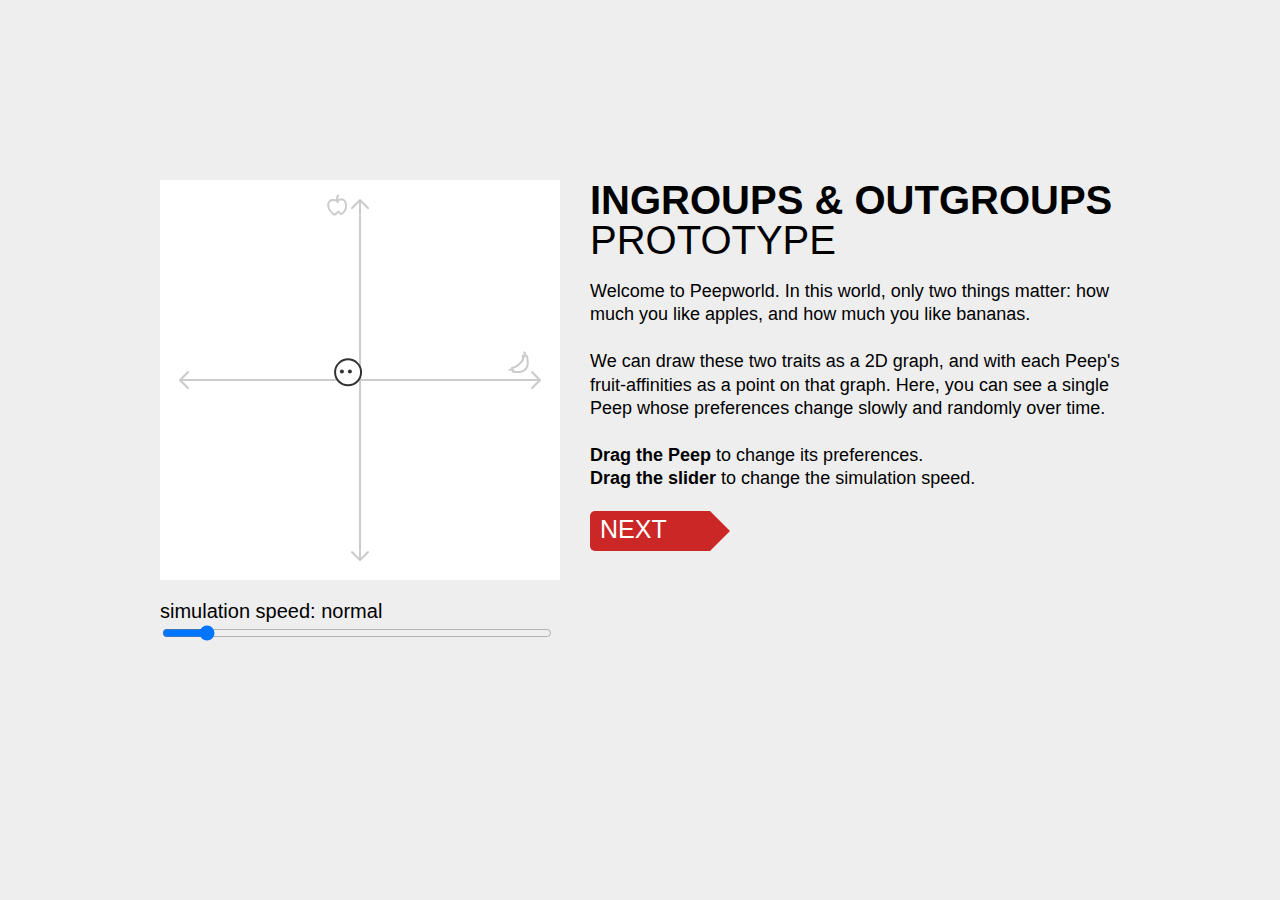
<file: index.html>
<!doctype>
<html>
<head>

	<!-- Meta -->
	<title>Ingroups & Outgroups</title>
	<meta content="text/html;charset=utf-8" http-equiv="Content-Type">
	<meta content="utf-8" http-equiv="encoding">
	<link rel="icon" type="image/png" href="favicon.png">

	<!-- Schema.org markup for Google+ -->
	<meta itemprop="name" content="Ingroups & Outgroups">
	<meta itemprop="description" content="Prototype: an interactive explainer on the groups we belong to.">
	<meta itemprop="image" content="http://ncase.me/group-prototype/social/thumbnail.png">

	<!-- Twitter Card data -->
	<meta name="twitter:card" content="summary_large_image">
	<meta name="twitter:site" content="@ncasenmare">
	<meta name="twitter:title" content="Ingroups & Outgroups">
	<meta name="twitter:description" content="Prototype: an interactive explainer on the groups we belong to.">
	<meta name="twitter:creator" content="@ncasenmare">
	<meta name="twitter:image" content="http://ncase.me/group-prototype/social/thumbnail.png">

	<!-- Open Graph data -->
	<meta property="og:title" content="Ingroups & Outgroups">
	<meta property="og:type" content="website">
	<meta property="og:url" content="http://ncase.me/group-prototype">
	<meta property="og:image" content="http://ncase.me/group-prototype/social/thumbnail.png">
	<meta property="og:description" content="Prototype: an interactive explainer on the groups we belong to.">

	<!-- Styles -->
	<link rel="stylesheet" type="text/css" href="styles/index.css">

</head>
<body>
	<div id="container">
		<iframe id="model" src="model.html" width="400" height="540" scrolling="no"></iframe>
		<div id="info">
			
			<!-- INTRO -->
			<div id="info_start" style="display:block">

				<div class="title"><b>INGROUPS &amp; OUTGROUPS</b> PROTOTYPE</div>

				Welcome to Peepworld.
				In this world, only two things matter:
				how much you like apples, and how much you like bananas.

				<br><br>

				We can draw these two traits as a 2D graph,
				and with each Peep's fruit-affinities as a point on that graph.
				Here, you can see a single Peep whose preferences
				change slowly and randomly over time.

				<br><br>

				<b>Drag the Peep</b> to change its preferences.
				<br>
				<b>Drag the slider</b> to change the simulation speed.

				<div class="next" onclick="sendMessage('generate');">NEXT</div>
			</div>


			<!-- GENERATE -->
			<div id="info_generate">

				<div class="title">A <b>SOCIETY</b> OF PEEPS</div>
				
				Of course, it's not the only Peep here.
				They're one of a hundred Peeps who live in this very contrived town
				of Exampleville, Peepworld.
				
				<br><br>

				(note: you can still <b>drag peeps around</b>)

				<br><br>

				Right now, they're all just shuffling around randomly,
				not really caring about each other.
				But Peeps are social critters, they <i>do</i> care about each other,
				they all want to feel like they belong to a group.
				We'll see what happens then...				

				<div class="next" onclick="sendMessage('group');">NEXT</div>

			</div>

			<!-- GROUP -->
			<div id="info_group">

				<div class="title">WHO'S IN MY <b>IN-GROUP?</b></div>
				
				Let's focus on a single Peep.
				Each Peep considers those who most closely shares its values
				to be part of its "in-group", its tribe.
				Peeps also have a sense of what's normal for their group, the group <i>norm</i>,
				drawn as a star. 

				<br><br>

				<b>Click a Peep</b> to focus on what it sees as its ingroup.
				<br><br>
				<b>Drag the second slider</b> to adjust how many Peeps a Peep will consider part of its ingroup.

				<br><br>

				Right now, the Peeps don't care about moving toward their groups'
				norm, but now, let's see what happens when they do...

				<div class="next" onclick="sendMessage('cluster');">NEXT</div>

			</div>

			<!-- CLUSTER -->
			<div id="info_cluster">

				<div class="title"><b>BAM!</b> EVOLVING CULTURE</div>
				
				With just a few rules, Peepworld
				now shows lots of the complex group dynamics we know in our own world.
				Groups forming spontaneously, from small differences.
				Groups shifting, splitting apart, swapping members, and coming back together again.

				<br><br>

				(note: you can still <b>drag Peeps</b> and <b>speed up the simulation</b>)

				<br><br>

				Now, group formation is <i>not</i> a bad thing.
				Most of us want a sense of belonging, and in more practical terms,
				trust and collective action is easier within a strong ingroup.

				<br><br>

				But there are some dark flipsides to ingroups-and-outgroups,
				like the "us vs them" mentality, group polarization, and groupthink.
				And with the help of these Peeps, I think we can explore and understand that fine line.

				<div class="next" onclick="sendMessage('ending');">NEXT</div>

			</div>

			<!-- ENDING -->
			<div id="info_ending">

				<div class="title">SO <b>WHAT DID YOU THINK?</b></div>
			
				Every prototype is a question, embodied.

				<br><br>

				My first big question is <i>does this model make sense?</i>
				It's a very rough interpretation of
				<a href="https://en.wikipedia.org/wiki/Self-categorization_theory" target="_blank">self-categorization theory</a>.
				Is my model too abstract or bizarre?
				Is the interaction compelling?

				<br><br>

				My other question is: <i>what could/should I explain with this?</i>
				The social psychology of groups underlies a lot of important issues,
				but maybe I should just focus on one or a few.
				Multiculturalism? Political polarization?
				Collective action? Reconciling opposed groups?
				The human need for belonging?
				
				<br><br>

				<b>You can give your thoughts &amp; other feedback
				<a href="https://nickycase.typeform.com/to/z9STAC" target="_blank">right here!</a>
				</b>

				<br><br>

				Anyway, thanks for playtesting! You're all in <i>my</i> ingroup. ;)

				<br><br>

				<b>&lt;3,</b><br>
				~ Nicky

				<!--
				Every prototype is a question, embodied.

				<br><br>

				And I need your help in figuring out possible answer(s).
				If you want, please leave your thoughts in this short, two-question survey!

				<br><br>

				This model was a very rough interpretation of
				self-categorization theory,
				the almost "well-duh" idea that we group people based on similar traits,
				including ourselves,
				then make decisions based on perceived group norms.
				
				<br><br>

				Thanks for playtesting! You're all in <i>my</i> ingroup. ;)

				<br><br>
				-->

			</div>


		</div>
	</div>
</body>
</html>

<script>
var model = document.getElementById("model");
function sendMessage(message){

	// Show just that info box
	var infoBoxes = document.querySelectorAll("#info > div");
	for(var i=0;i<infoBoxes.length;i++){
		infoBoxes[i].style.display = "none";
	}
	document.getElementById("info_"+message).style.display = "block";

	// Send message
	model.contentWindow.postMessage(message, "*");

}
</script>
</file>
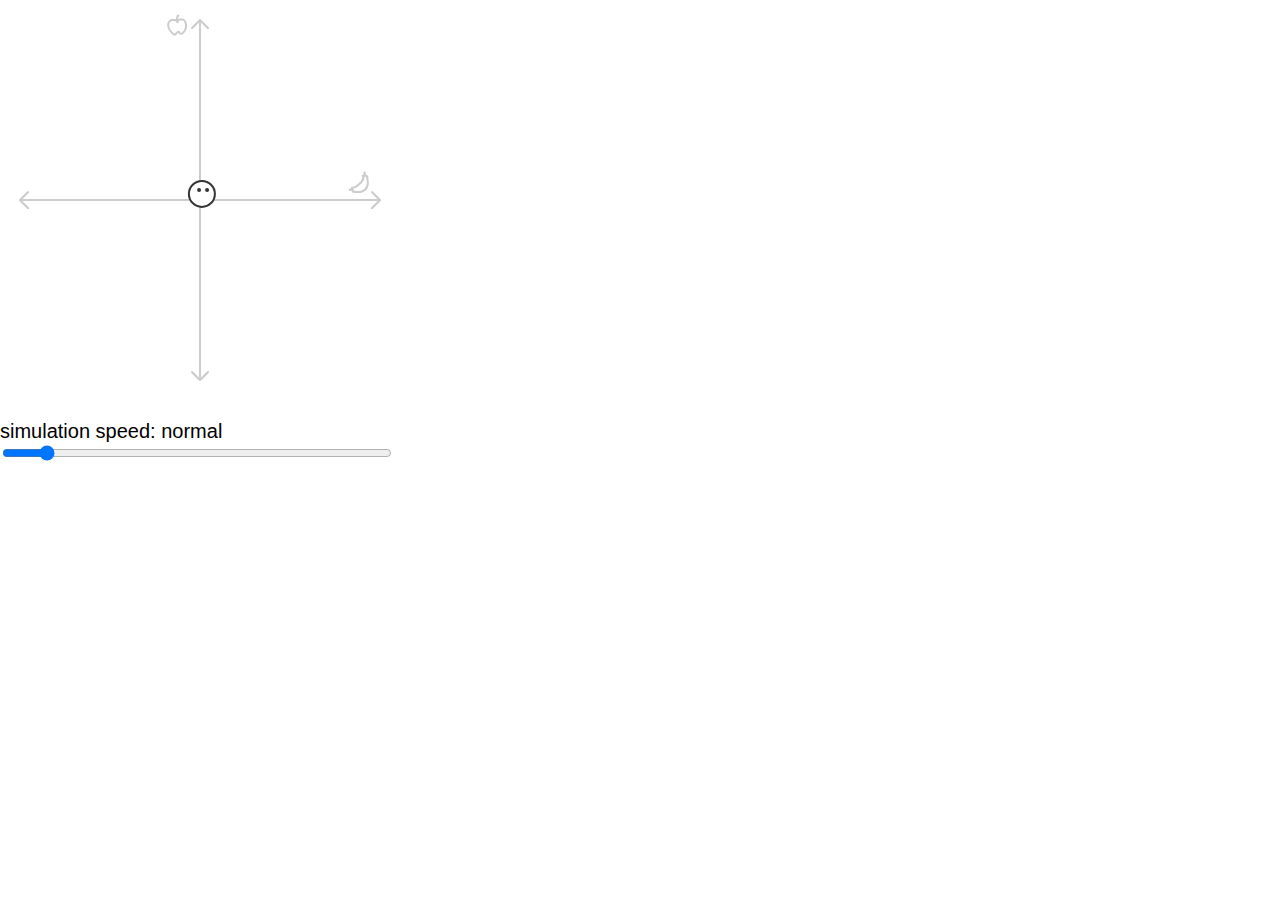
<file: model.html>
<!doctype>
<html>
<head>
	
	<!-- Meta -->
	<meta content="text/html;charset=utf-8" http-equiv="Content-Type">
	<meta content="utf-8" http-equiv="encoding">

	<!-- Styles -->
	<link rel="stylesheet" type="text/css" href="styles/model.css">

</head>
<body>

	<canvas id="canvas" width="400" height="400" loading="yes"></canvas>
	
	<div class="control">
		simulation speed: <span id="label_speed"></span>
		<br>
		<input id="slider_speed" type="range" min="0" max="10" step="1" value="1"/>
	</div>
	
	<div class="control" id="control_size" style="display:none">
		ingroup size: <span id="label_size"></span>
		<br>
		<input id="slider_size" type="range" min="1" max="100" step="1" value="10"/>
	</div>

</body>
</html>

<!-- External Libraries -->
<script src="scripts/libraries/minpubsub.js"></script>
<script src="scripts/libraries/promise.js"></script>
<script src="scripts/libraries/stats.min.js"></script>

<!-- Core Engine -->
<script src="scripts/core/External.js"></script>
<script src="scripts/core/Mouse.js"></script>
<script src="scripts/core/Play.js"></script>

<!-- MAIN SCRIPT -->
<script src="scripts/model/ClickAndDrag.js"></script>
<script src="scripts/model/Peep.js"></script>
<script src="scripts/model/main.js"></script>
</file>
<file: styles/index.css>
body{
	margin:0;
	background: #eee;

	font-family: Helvetica, Arial, sans-serif;
	font-size: 18px;
	font-weight: 100;

}

#container{
	width: 960;
	height: 540px;
	position: absolute;
	margin: auto;
	top:0; left:0; right:0; bottom:0;
}

iframe#model{
	border: none;
	width:400px;
	display: block;
	float: left;
}

#info{
	width: 530px;
	float: right;
	line-height: 1.3em;
}
#info b{
	font-weight: bold;
}
#info a{
	color: #cc2727;
}
#info a:hover{
	color: #dd3838;
}
#info > div{
	display: none;
}
.title{
	font-size: 40px;
	font-weight: 100;
	margin-bottom: 20px;
	line-height: 40px;
}
.next{
	margin-top: 20px;
	color:#fff;
	background: #cc2727;
	padding: 7px 10px;
	width: 100px;
	font-size: 25px;
	height: 26px;
	position: relative;
	border-radius: 5px 0 0 5px;
	cursor: pointer;
}
.next:after {
	left: 100%;
	top: 50%;
	border: solid transparent;
	content: " ";
	height: 0;
	width: 0;
	position: absolute;
	pointer-events: none;
	border-color: rgba(204, 39, 39, 0);
	border-left-color: #cc2727;
	border-width: 20px;
	margin-top: -20px;
}
.next:hover{
	background: #dd3838;
}
.next:hover:after {
	border-left-color: #dd3838;
}
</file>
<file: styles/model.css>
body {
	margin: 0;

	font-family: Helvetica, Arial, sans-serif;
	font-size: 20px;
	font-weight: 100;
}

div, canvas{
	-webkit-user-select: none;
	-moz-user-select: none;
	-ms-user-select: none;
	user-select: none;
}

#canvas{
	border: none;/*2px solid #ccc;*/
	display:block;
	width: 400px;
	height: 400px;
	background: url(../assets/bg.png);
	cursor: default;
}
#canvas[cursor='grab']{
    cursor: -webkit-grab;
    cursor: -moz-grab;
    cursor: -ms-grab;
    cursor: grab;
}
#canvas[cursor='grabbing']{
    cursor: -webkit-grabbing;
    cursor: -moz-grabbing;
    cursor: -ms-grabbing;
    cursor: grabbing;
}

.control{
	margin-top:20px;
}
.control > input{
	width: 390px;
}
</file>
